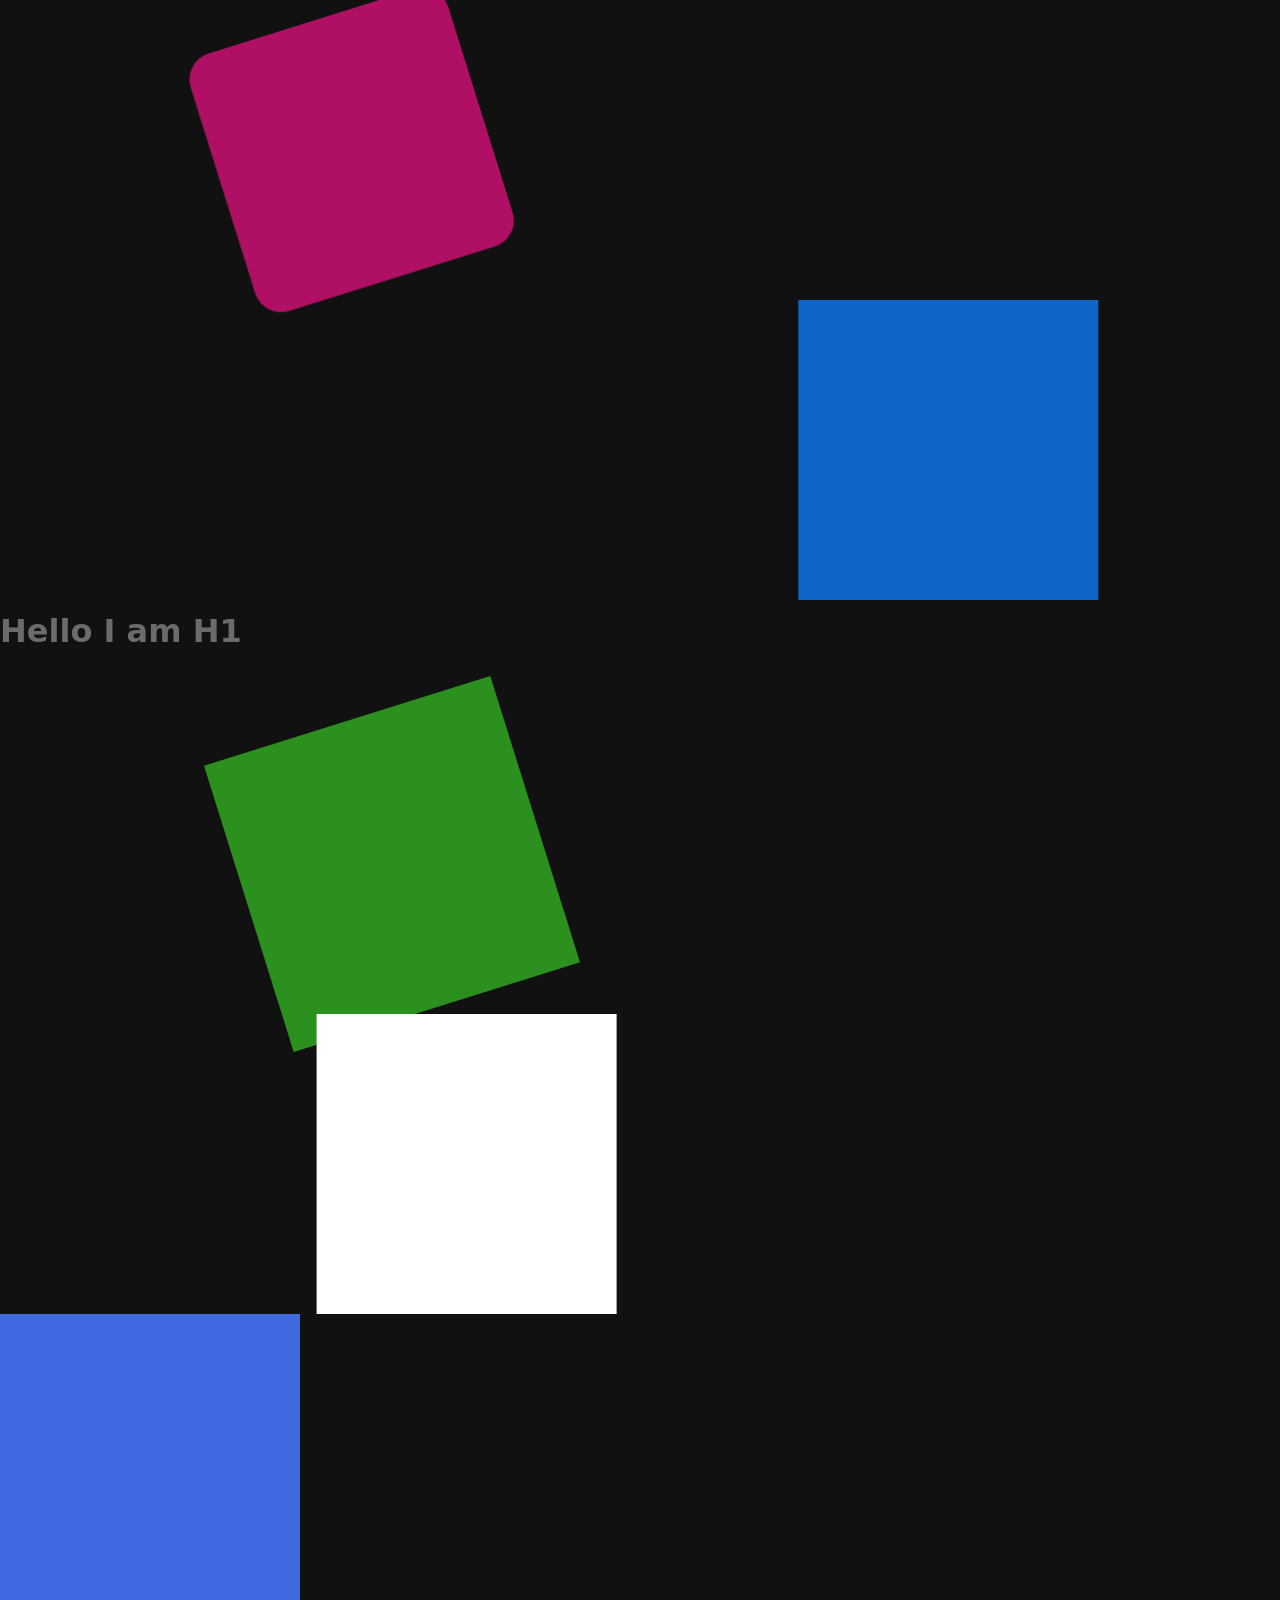
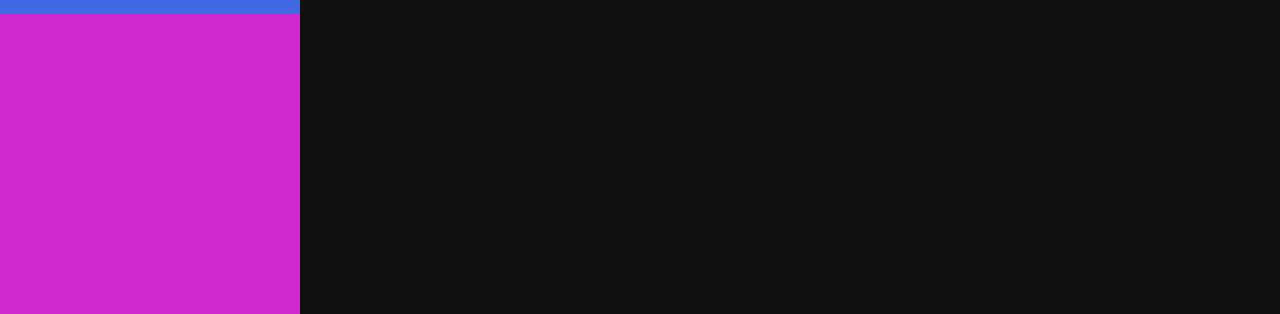
<file: 1/index.html>
<!DOCTYPE html>
<html lang="en">
<head>
    <meta charset="UTF-8">
    <meta name="viewport" content="width=device-width, initial-scale=1.0">
    <title>gsap</title>
    <link rel="stylesheet" href="style.css">
</head>
<body>
    <div id="box1"></div>
    <div id="box2"></div>

    <h1>Hello I am H1</h1>
    <h1>I am also H1</h1>
    <h1>Me hun Jiyan</h1>
    <div id="box3"></div>
    <div id="box4"></div>
    <div id="box5"></div>
    <div id="box6"></div>
    <script src="https://cdnjs.cloudflare.com/ajax/libs/gsap/3.13.0/gsap.min.js" integrity="sha512-NcZdtrT77bJr4STcmsGAESr06BYGE8woZdSdEgqnpyqac7sugNO+Tr4bGwGF3MsnEkGKhU2KL2xh6Ec+BqsaHA==" crossorigin="anonymous" referrerpolicy="no-referrer"></script>
    <script src="script.js"></script>
</body>
</html>
</file>
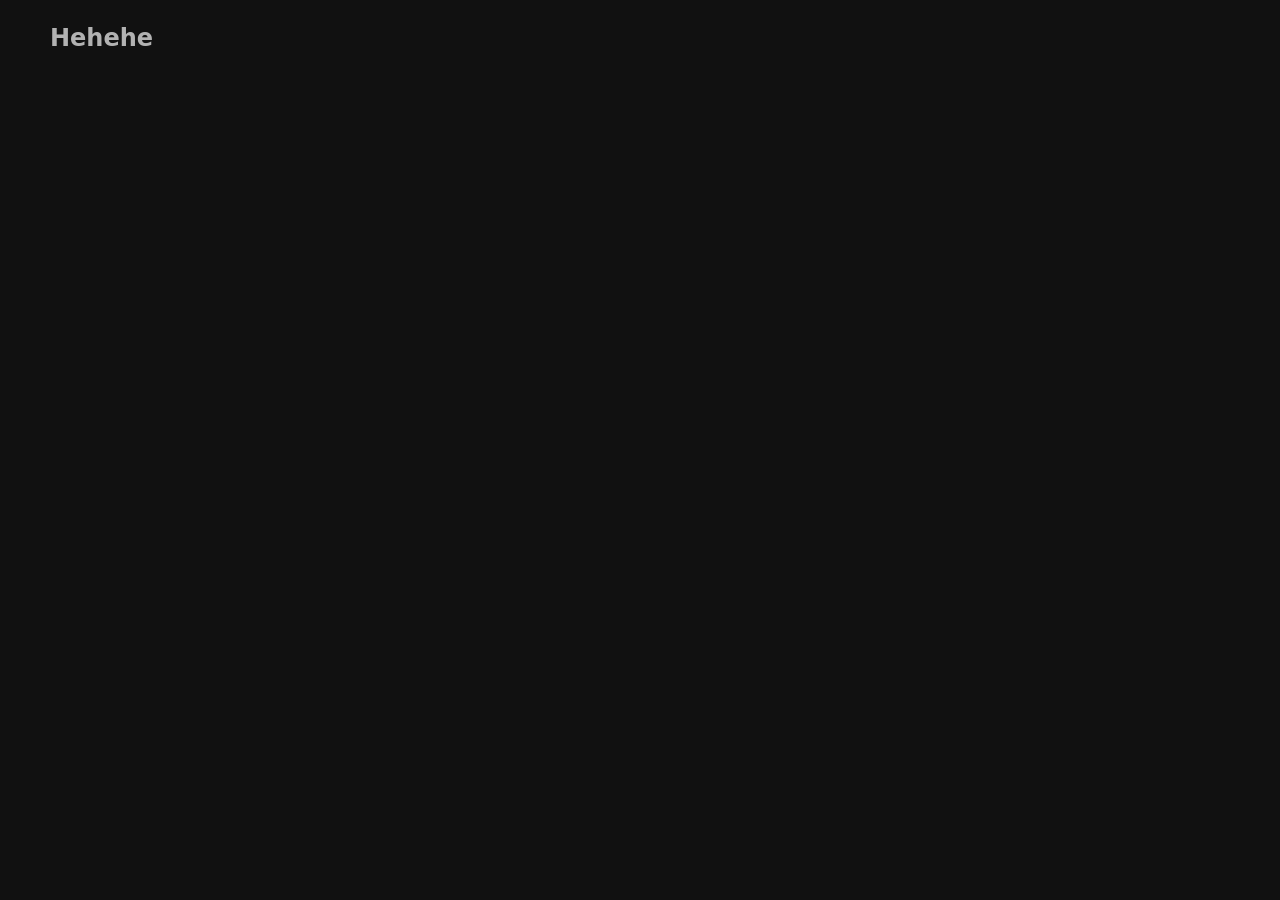
<file: 2/index.html>
<!DOCTYPE html>
<html lang="en">
<head>
    <meta charset="UTF-8">
    <meta name="viewport" content="width=device-width, initial-scale=1.0">
    <title>gsap</title>
    <link rel="stylesheet" href="style.css">
</head>
<body>
    <div id="nav">
        <h2>Hehehe</h2>
        <div id="part2">
            <h4>Work</h4>
            <h4>About</h4>
            <h4>Courses</h4>
            <h4>Blog</h4>
        </div>
    </div>
    <h1>Monkey D' Luffy</h1>
    <script src="https://cdnjs.cloudflare.com/ajax/libs/gsap/3.13.0/gsap.min.js" integrity="sha512-NcZdtrT77bJr4STcmsGAESr06BYGE8woZdSdEgqnpyqac7sugNO+Tr4bGwGF3MsnEkGKhU2KL2xh6Ec+BqsaHA==" crossorigin="anonymous" referrerpolicy="no-referrer"></script>
    <script src="script.js"></script>
</body>
</html>
</file>
<file: 1/style.css>
* {
  padding: 0;
  margin: 0;
  box-sizing: border-box;
  font-family: system-ui, -apple-system, BlinkMacSystemFont, 'Segoe UI', Roboto, Oxygen, Ubuntu, Cantarell, 'Open Sans', 'Helvetica Neue', sans-serif;
  color: white;
}

html, body {
  height: 100%;
  width: 100%;
}

body{
    background-color: #111;
}

#box1{
    height: 300px;
    width: 300px;
    background-color: crimson;
}
#box2{
    height: 300px;
    width: 300px;
    background-color: rgb(14, 100, 199);
}
#box3{
    height: 300px;
    width: 300px;
    background-color: rgb(44, 144, 31);
}
#box4{
    height: 300px;
    width: 300px;
    background-color: rgb(255, 255, 255);
}
#box5{
    height: 300px;
    width: 300px;
    background-color: royalblue;
}
#box6{
    height: 300px;
    width: 300px;
    background-color: rgb(208, 41, 208);
}
</file>
<file: 2/style.css>
* {
  padding: 0;
  margin: 0;
  box-sizing: border-box;
  font-family: system-ui, -apple-system, BlinkMacSystemFont, 'Segoe UI', Roboto, Oxygen, Ubuntu, Cantarell, 'Open Sans', 'Helvetica Neue', sans-serif;
  color: white;
}

html, body {
  height: 100%;
  width: 100%;
}

body{
    background-color: #111;
}

#nav{
    display: flex;
    align-items: center;
    justify-content: space-between;
    padding: 30px 50px;
}

#part2{
    display: flex;
    gap: 50px;
}

h1{
    position: absolute;
    top: 50%;
    left: 50%;
    transform: translate(-50%, -50%);
    font-size: 80px;
    white-space: nowrap;
}
</file>
